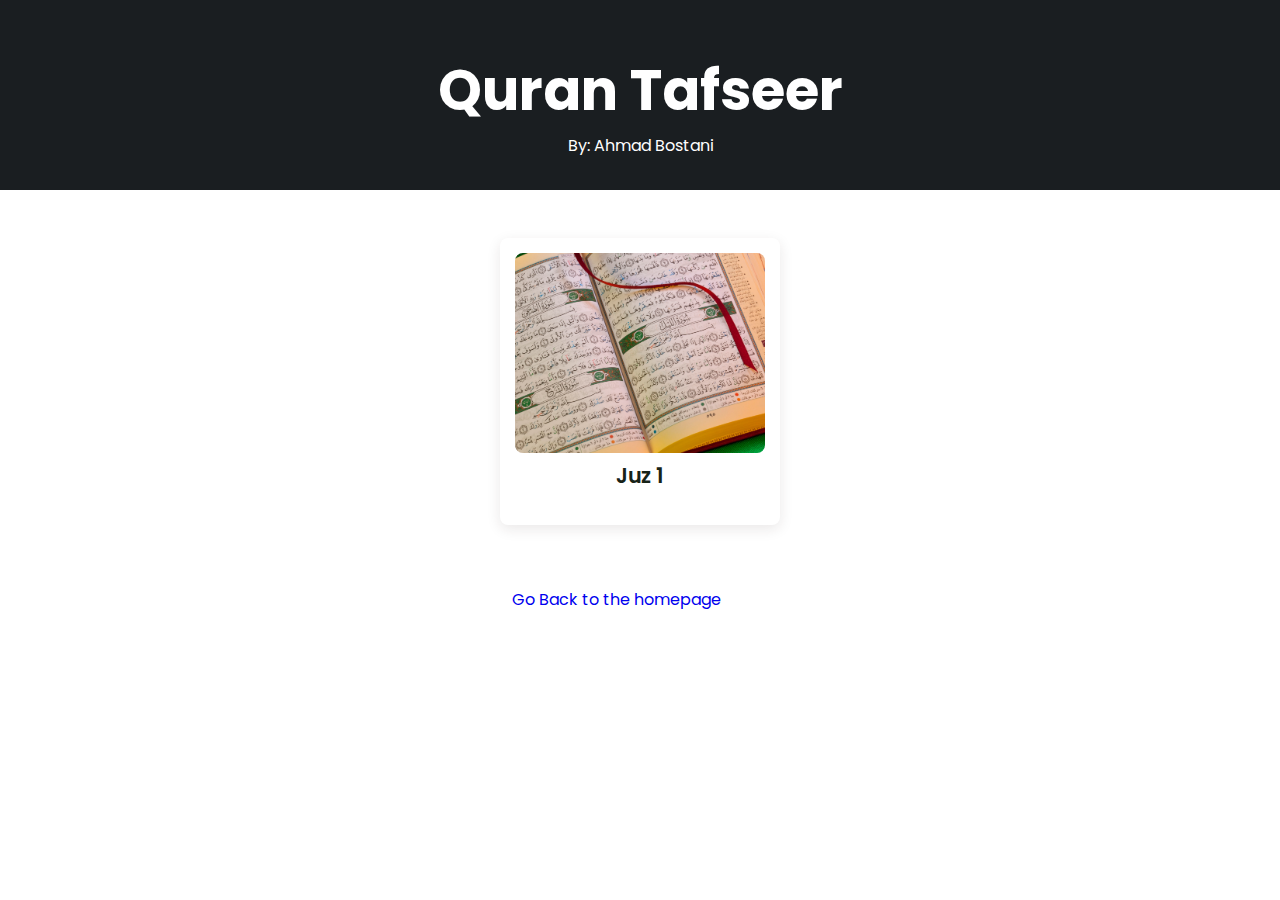
<file: index.html>
<!DOCTYPE html>
<html lang="en">
<head>
    <meta charset="UTF-8">
    <meta http-equiv="X-UA-Compatible" content="IE=edge">
    <meta name="viewport" content="width=device-width, initial-scale=1.0">
    <title>Quran</title>
    <!-- Link To CSS -->
    <link rel="stylesheet" href="css/style.css">
    <!-- Box Icons -->
    <link href='https://unpkg.com/boxicons@2.1.1/css/boxicons.min.css' rel='stylesheet'>
</head>
<body>
    <!-- Header -->
    <header>
        <!-- Nav -->
        <div class="nav container">
        <!-- Logo -->
        <a href="#" class="logo"><span></span></a>
        <!-- Login Btn -->
        
    </div>

    </header>
    <!-- Home -->
    <section class="home" id="home">
        <div class="home-text container">
            <h2 class="home-title">Quran Tafseer</h2>
            <span class="home-subtitle">By: Ahmad Bostani</span>
        </div>
    </section>
    <!-- Post Filter -->
    <!-- <div class="post-filter container">
        <span class="filter-item active-filter" data-filter='all'>All</span>
        <span class="filter-item" data-filter='design'>Design</span>
        <span class="filter-item" data-filter='tech'>Tech</span>
        <span class="filter-item" data-filter='mobile'>Mobile</span>
    </div> -->
    <!-- Posts -->
    <section class="post container">
        <!-- Post Box 1 -->
        <div class="post-box mobile">
            <img src="img/Quran.jpg" alt="" class="post-img">
            <h2 class="category"></h2>
            <a href="Juz-1.html" class="post-title">
                Juz 1
            </a>
            <span class="post-date"></span>
            <p class="post-decription"></p>
            <!-- Profile -->
            <div class="profile">
                <!-- <img src="img/profile-3.jpg" alt="" class="profile-img"> -->
                <span class="profile-name"></span>
            </div>
        </div>
    </section>
    <!-- Footer -->
    <div class="footer container">
        <p></p>
        <a href="index.html">Go Back to the homepage</a>
        <div class="social">
            <a href="#"><i></i></a>
            <a href="#"><i></i></a>
            <a href="#"><i></i></a>
            <a href="#"><i></i></a>
        </div>
    </div>







    <!-- JQuery Link -->
    <script
  src="https://code.jquery.com/jquery-3.6.0.js"
  integrity="sha256-H+K7U5CnXl1h5ywQfKtSj8PCmoN9aaq30gDh27Xc0jk="
  crossorigin="anonymous"></script>
    <!-- Link To JS -->
    <script src="js/main.js"></script>
</body>
</html>
</file>
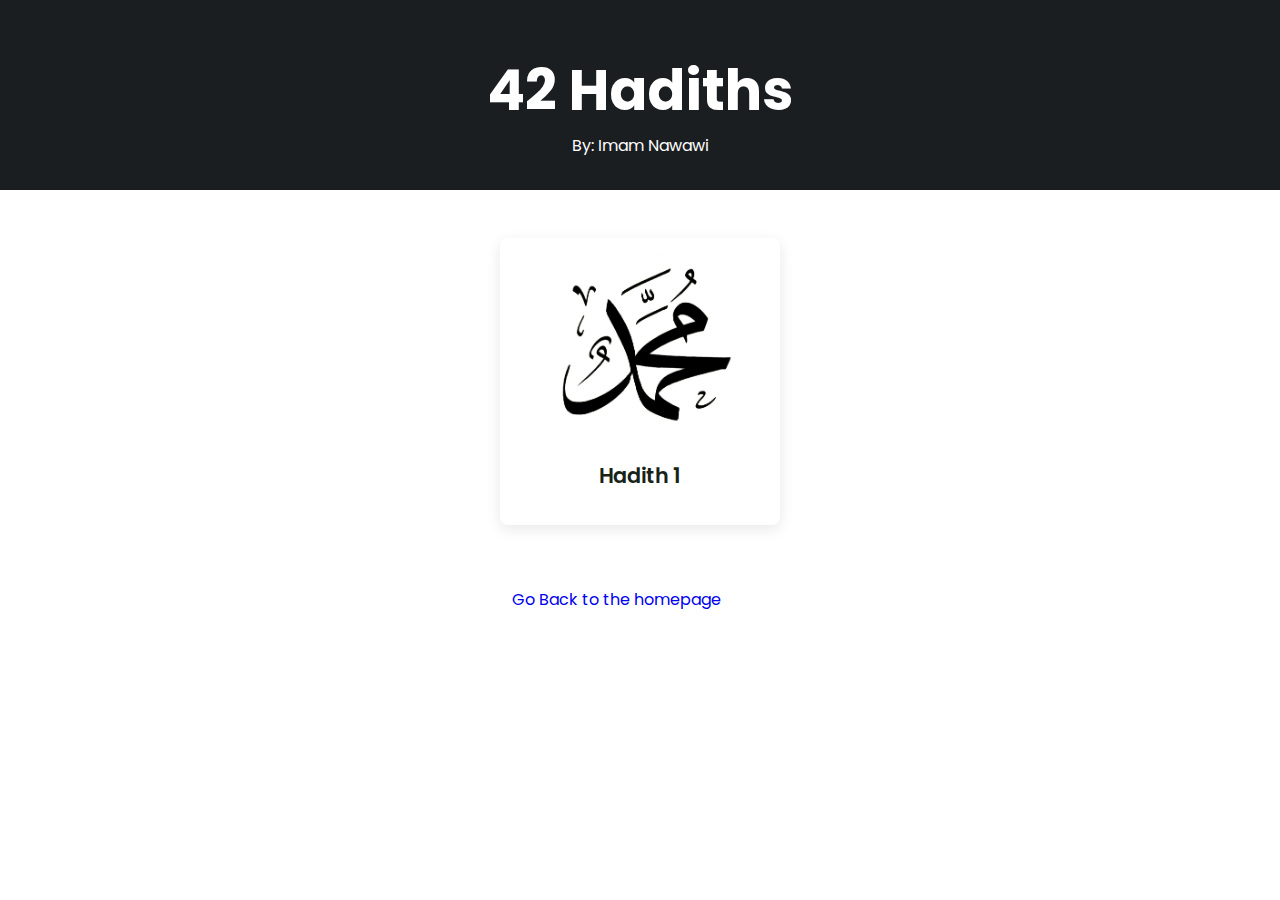
<file: Hadith.html>
<!DOCTYPE html>
<html lang="en">
<head>
    <meta charset="UTF-8">
    <meta http-equiv="X-UA-Compatible" content="IE=edge">
    <meta name="viewport" content="width=device-width, initial-scale=1.0">
    <title>Hadith</title>
    <!-- Link To CSS -->
    <link rel="stylesheet" href="css/style.css">
    <!-- Box Icons -->
    <link href='https://unpkg.com/boxicons@2.1.1/css/boxicons.min.css' rel='stylesheet'>
</head>
<body>
    <!-- Header -->
    <header>
        <!-- Nav -->
        <div class="nav container">
        <!-- Logo -->
        <a href="#" class="logo"><span></span></a>
        <!-- Login Btn -->
        
    </div>

    </header>
    <!-- Home -->
    <section class="home" id="home">
        <div class="home-text container">
            <h2 class="home-title">42 Hadiths</h2>
            <span class="home-subtitle">By: Imam Nawawi</span>
        </div>
    </section>
    <!-- Post Filter -->
    <!-- <div class="post-filter container">
        <span class="filter-item active-filter" data-filter='all'>All</span>
        <span class="filter-item" data-filter='design'>Design</span>
        <span class="filter-item" data-filter='tech'>Tech</span>
        <span class="filter-item" data-filter='mobile'>Mobile</span>
    </div> -->
    <!-- Posts -->
    <section class="post container">
        <!-- Post Box 1 -->
        <div class="post-box mobile">
            <img src="img/Muhammad.jpg" alt="" class="post-img">
            <h2 class="category"></h2>
            <a href="Hadith-1.html" class="post-title">
                Hadith 1
            </a>
            <span class="post-date"></span>
            <p class="post-decription"></p>
            <!-- Profile -->
            <div class="profile">
                <!-- <img src="img/profile-3.jpg" alt="" class="profile-img"> -->
                <span class="profile-name"></span>
            </div>
        </div>

    </section>
    <!-- Footer -->
    <div class="footer container">
        <p></p>
        <a href="index.html">Go Back to the homepage</a>
        <div class="social">
            <a href="#"><i></i></a>
            <a href="#"><i></i></a>
            <a href="#"><i></i></a>
            <a href="#"><i></i></a>
        </div>
    </div>







    <!-- JQuery Link -->
    <script
  src="https://code.jquery.com/jquery-3.6.0.js"
  integrity="sha256-H+K7U5CnXl1h5ywQfKtSj8PCmoN9aaq30gDh27Xc0jk="
  crossorigin="anonymous"></script>
    <!-- Link To JS -->
    <script src="js/main.js"></script>
</body>
</html>
</file>
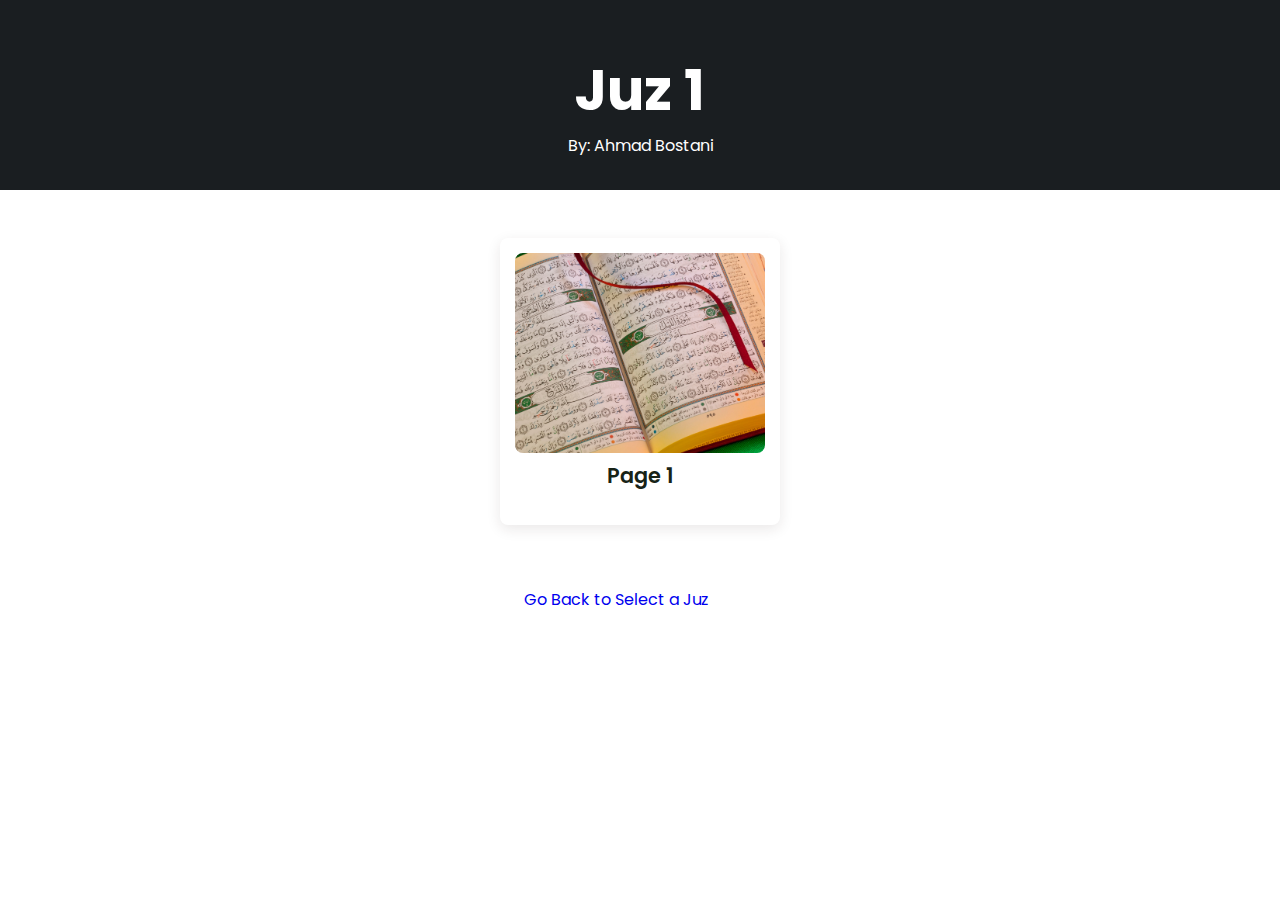
<file: Juz-1.html>
<!DOCTYPE html>
<html lang="en">
<head>
    <meta charset="UTF-8">
    <meta http-equiv="X-UA-Compatible" content="IE=edge">
    <meta name="viewport" content="width=device-width, initial-scale=1.0">
    <title>Juz 1</title>
    <!-- Link To CSS -->
    <link rel="stylesheet" href="css/style.css">
    <!-- Box Icons -->
    <link href='https://unpkg.com/boxicons@2.1.1/css/boxicons.min.css' rel='stylesheet'>
</head>
<body>
    <!-- Header -->
    <header>
        <!-- Nav -->
        <div class="nav container">
        <!-- Logo -->
        <a href="#" class="logo"><span></span></a>
        <!-- Login Btn -->
        
    </div>

    </header>
    <!-- Home -->
    <section class="home" id="home">
        <div class="home-text container">
            <h2 class="home-title">Juz 1</h2>
            <span class="home-subtitle">By: Ahmad Bostani</span>
        </div>
    </section>
    <!-- Post Filter -->
    <!-- <div class="post-filter container">
        <span class="filter-item active-filter" data-filter='all'>All</span>
        <span class="filter-item" data-filter='design'>Design</span>
        <span class="filter-item" data-filter='tech'>Tech</span>
        <span class="filter-item" data-filter='mobile'>Mobile</span>
    </div> -->
    <!-- Posts -->
    <section class="post container">
        <!-- Post Box 1 -->
        <div class="post-box mobile">
            <img src="img/Quran.jpg" alt="" class="post-img">
            <h2 class="category"></h2>
            <a href="Page-1.html" class="post-title">
                Page 1
            </a>
            <span class="post-date"></span>
            <p class="post-decription"></p>
            <!-- Profile -->
            <div class="profile">
                <!-- <img src="img/profile-3.jpg" alt="" class="profile-img"> -->
                <span class="profile-name"></span>
            </div>
        </div>
    </section>
    <!-- Footer -->
    <div class="footer container">
        <p></p>
        <a href="index.html">Go Back to Select a Juz</a>
        <div class="social">
            <a href="#"><i></i></a>
            <a href="#"><i></i></a>
            <a href="#"><i></i></a>
            <a href="#"><i></i></a>
        </div>
    </div>







    <!-- JQuery Link -->
    <script
  src="https://code.jquery.com/jquery-3.6.0.js"
  integrity="sha256-H+K7U5CnXl1h5ywQfKtSj8PCmoN9aaq30gDh27Xc0jk="
  crossorigin="anonymous"></script>
    <!-- Link To JS -->
    <script src="js/main.js"></script>
</body>
</html>
</file>
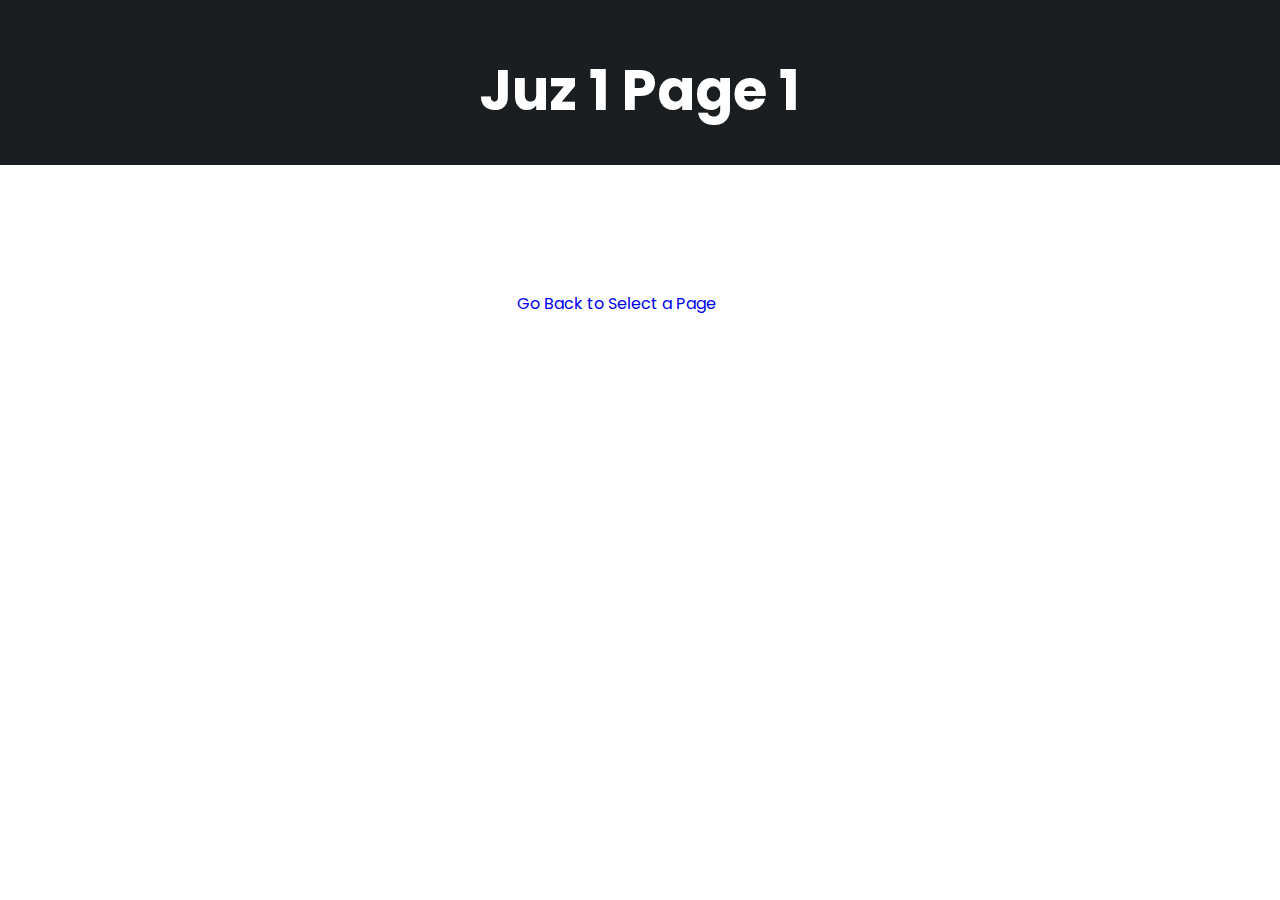
<file: Page-1.html>
<!DOCTYPE html>
<html lang="en">
<head>
    <meta charset="UTF-8">
    <meta http-equiv="X-UA-Compatible" content="IE=edge">
    <meta name="viewport" content="width=device-width, initial-scale=1.0">
    <title>Page 1</title>
    <!-- Link To CSS -->
    <link rel="stylesheet" href="css/style.css">
    <!-- Box Icons -->
    <link href='https://unpkg.com/boxicons@2.1.1/css/boxicons.min.css' rel='stylesheet'>
</head>
<body>
    <!-- Header -->
    <header>
        <!-- Nav -->
        <div class="nav container">
        <!-- Logo -->
        <a href="#" class="logo"><span></span></a>
        <!-- Login Btn -->
        
    </div>

    </header>
    <!-- Home -->
    <section class="home" id="home">
        <div class="home-text container">
            <h2 class="home-title">Juz 1 Page 1</h2>
        </div>
    </section>
    <!-- Post Filter -->
    <!-- <div class="post-filter container">
        <span class="filter-item active-filter" data-filter='all'>All</span>
        <span class="filter-item" data-filter='design'>Design</span>
        <span class="filter-item" data-filter='tech'>Tech</span>
        <span class="filter-item" data-filter='mobile'>Mobile</span>
    </div> -->
 
     <!-- Posts -->
     <section class="post-content post-container">
        <h2 class="sub-heading"></h2>
        <p class="post-text"></p>
        
    </section>
  

    </section>
    <!-- Footer -->
    <div class="footer container">
        <p></p>
        <a href="Juz-1.html">Go Back to Select a Page</a>
        <div class="social">
            <a href="#"><i></i></a>
            <a href="#"><i></i></a>
            <a href="#"><i></i></a>
            <a href="#"><i></i></a>
        </div>
    </div>







    <!-- JQuery Link -->
    <script
  src="https://code.jquery.com/jquery-3.6.0.js"
  integrity="sha256-H+K7U5CnXl1h5ywQfKtSj8PCmoN9aaq30gDh27Xc0jk="
  crossorigin="anonymous"></script>
    <!-- Link To JS -->
    <script src="js/main.js"></script>
</body>
</html>
</file>
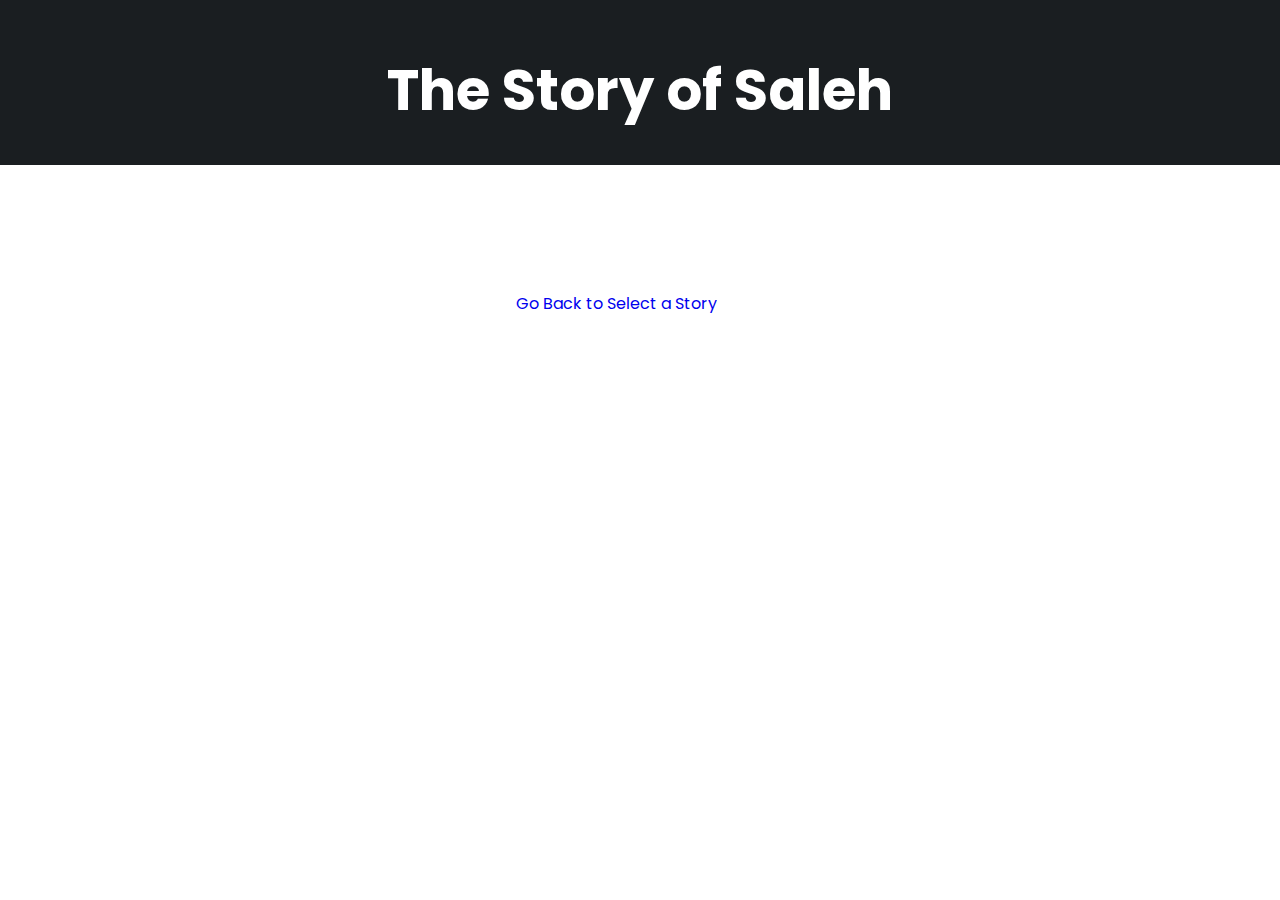
<file: Saleh.html>
<!DOCTYPE html>
<html lang="en">
<head>
    <meta charset="UTF-8">
    <meta http-equiv="X-UA-Compatible" content="IE=edge">
    <meta name="viewport" content="width=device-width, initial-scale=1.0">
    <title>Saleh</title>
    <!-- Link To CSS -->
    <link rel="stylesheet" href="css/style.css">
    <!-- Box Icons -->
    <link href='https://unpkg.com/boxicons@2.1.1/css/boxicons.min.css' rel='stylesheet'>
</head>
<body>
    <!-- Header -->
    <header>
        <!-- Nav -->
        <div class="nav container">
        <!-- Logo -->
        <a href="#" class="logo"><span></span></a>
        <!-- Login Btn -->
        
    </div>

    </header>
    <!-- Home -->
    <section class="home" id="home">
        <div class="home-text container">
            <h2 class="home-title">The Story of Saleh</h2>
        </div>
    </section>
    <!-- Post Filter -->
    <!-- <div class="post-filter container">
        <span class="filter-item active-filter" data-filter='all'>All</span>
        <span class="filter-item" data-filter='design'>Design</span>
        <span class="filter-item" data-filter='tech'>Tech</span>
        <span class="filter-item" data-filter='mobile'>Mobile</span>
    </div> -->
 
     <!-- Posts -->
     <section class="post-content post-container">
        <h2 class="sub-heading"></h2>
        <p class="post-text"> </p>
       
    </section>
  

    </section>
    <!-- Footer -->
    <div class="footer container">
        <p></p>
        <a href="Seerah.html">Go Back to Select a Story</a>
        <div class="social">
            <a href="#"><i></i></a>
            <a href="#"><i></i></a>
            <a href="#"><i></i></a>
            <a href="#"><i></i></a>
        </div>
    </div>







    <!-- JQuery Link -->
    <script
  src="https://code.jquery.com/jquery-3.6.0.js"
  integrity="sha256-H+K7U5CnXl1h5ywQfKtSj8PCmoN9aaq30gDh27Xc0jk="
  crossorigin="anonymous"></script>
    <!-- Link To JS -->
    <script src="js/main.js"></script>
</body>
</html>
</file>
<file: css/style.css>
/* Google Fonts */
@import url("https://fonts.googleapis.com/css2?family=Poppins:wght@400;500;600;700&display=swap");
* {
  font-family: "Poppins", sans-serif;
  margin: 0;
  padding: 0;
  scroll-behavior: smooth;
  scroll-padding-top: 2rem;
  box-sizing: border-box;
}

/* Variables */
:root {
  --container-color: #1a1e21;
  --second-color: #fd8f44;
  --text-color: #172317;
  --bg-color: #fff;
}
::selection {
  color: var(--bg-color);
  background: var(--second-color);
}
a {
  text-decoration: none;
}
li {
  list-style: none;
}
img {
  width: 100%;
}
section {
  padding: 3rem 0 2rem;
}
.container {
  max-width: 1068px;
  margin: auto;
  width: 100%;
}
/* Header */
header {
  position: fixed;
  top: 0;
  left: 0;
  width: 100%;
  z-index: 200;
}
header.shadow {
  background: var(--bg-color);
  box-shadow: 0 1px 4px hsl(0 4% 14% / 10%);
  transition: 0.4s;
}
header.shadow .logo {
  color: var(--text-color);
}
.nav {
  display: flex;
  align-items: center;
  justify-content: space-between;
  padding: 18px 0;
}
.logo {
  font-size: 1.5rem;
  font-weight: 600;
  color: var(--bg-color);
}
.logo span {
  color: var(--second-color);
}
.login {
  padding: 8px 14px;
  text-transform: uppercase;
  font-weight: 500;
  border-radius: 4px;
  background: var(--second-color);
  color: var(--bg-color);
}
.login:hover {
  background: hsl(24, 98%, 58%);
  transition: 0.3s;
}
/* Home */
.home {
  width: 100%;
  background: var(--container-color);
  display: grid;
  justify-content: center;
  align-items: center;
}
.home-text {
  color: var(--bg-color);
  text-align: center;
}
.home-title {
  font-size: 3.5rem;
}
.home-subtitle {
  font-size: 1rem;
  font-weight: 400;
}
/* Post Filter */
.post-filter {
  display: flex;
  justify-content: center;
  align-items: center;
  column-gap: 1.5rem;
  margin-top: 2rem !important;
}
.filter-item {
  font-size: 0.9rem;
  font-weight: 500;
  cursor: pointer;
}
.active-filter {
  background: var(--second-color);
  color: var(--bg-color);
  padding: 4px 10px;
  border-radius: 4px;
}
/* Posts */
.post {
  display: grid;
  grid-template-columns: repeat(auto-fit, minmax(280px, auto));
  justify-content: center;
  gap: 1.5rem;
}
.post-box {
  background: var(--bg-color);
  box-shadow: 0 4px 14px hsl(355deg 25% 15% / 10%);
  padding: 15px;
  border-radius: 0.5rem;
}
.post-img {
  width: 100%;
  height: 200px;
  object-fit: cover;
  object-position: center;
  border-radius: 0.5rem;
}
.category {
  font-size: 0.9rem;
  font-weight: 500;
  text-transform: uppercase;
  color: var(--second-color);
}
.post-title {
  font-size: 1.3rem;
  font-weight: 600;
  text-align: center;
  color: var(--text-color);
  /* To Remain Title In 2 Lines */
  display: -webkit-box;
  -webkit-line-clamp: 2;
  -webkit-box-orient: vertical;
  overflow: hidden;
}
.post-date {
  display: flex;
  font-size: 0.875rem;
  text-transform: uppercase;
  font-weight: 400;
  margin-top: 4px;
}
.post-decription {
  font-size: 0.9rem;
  line-height: 1.5rem;
  margin: 5px 0 10px;
  /* To Remain Title In 3 Lines */
  display: -webkit-box;
  -webkit-line-clamp: 3;
  -webkit-box-orient: vertical;
  overflow: hidden;
}
.profile {
  display: flex;
  align-items: center;
  gap: 10px;
}
.profile-img {
  width: 35px;
  height: 35px;
  border-radius: 50%;
  object-fit: cover;
  object-position: center;
  border: 2px solid var(--second-color);
}
.profile-name {
  font-size: 0.82rem;
  font-weight: 500;
}
.footer {
  display: flex;
  justify-content: space-between;
  align-items: center;
  padding: 30px 0;
}
.footer p {
  font-size: 0.938rem;
}
.social {
  display: flex;
  align-items: center;
  column-gap: 1rem;
}
.social .bx {
  font-size: 1.4rem;
  color: var(--text-color);
}
.social .bx:hover {
  color: var(--second-color);
  transition: 0.3s all linear;
}
/* Post Content */
.post-header {
  width: 100%;
  height: 500px;
  background: var(--container-color);
}
.post-container {
  max-width: 800px;
  margin: auto;
  width: 100%;
}
.header-content {
  display: flex;
  flex-direction: column;
  align-items: center;
  margin-top: 4rem !important;
}
.back-home {
  color: var(--second-color);
  font-size: 0.9rem;
}
.header-title {
  width: 90%;
  font-size: 2.6rem;
  color: var(--bg-color);
  text-align: center;
  margin-bottom: 1rem;
}
.header-img {
  width: 100%;
  height: 420px;
  object-fit: cover;
  object-position: center;
}

.sub-heading {
  font-size: 1.2rem;
}
.sub-heading-1 {
  font-size: 1.2rem;
  text-align: center;
}
.sub-heading-2 {
  font-size: 1.2rem;
  text-align: right;
}
.post-text {
  font-size: 1rem;
  line-height: 1.7rem;
  margin: 1rem 0;
  text-align: justify;
}
/* Share */
.share {
  display: flex;
  flex-direction: column;
  align-items: center;
  row-gap: 1rem;
}
.share-title {
  font-size: 1.1rem;
}
/* Responsive */
@media (max-width: 1060px) {
  .container {
    margin: 0 auto;
    width: 95%;
  }
  .home-text {
    width: 100%;
  }
}
@media (max-width: 800px) {
  .nav {
    padding: 14px 0;
  }
  .post-container {
    margin: 0 auto;
    width: 95%;
  }
}
@media (max-width: 768px) {
  .nav {
    padding: 10px 0;
  }
  section {
    padding: 2rem 0;
  }
  .header-content {
    margin-top: 3rem !important;
  }

  .home-title {
    font-size: 3rem;
  }
  .header-title {
    font-size: 2rem;
  }
  .header-img {
    height: 370px;
  }
  .post-header {
    height: 435px;
  }
  .post-content {
    margin-top: 9rem !important;
  }
}
@media (max-width: 570px) {
  .post-header {
    height: 390px;
  }
  .header-title {
    width: 100%;
  }
  .header-img {
    height: 340px;
  }
  .footer {
    flex-direction: column;
    row-gap: 1rem;
    padding: 20px 0;
    text-align: center;
  }
}
@media (max-width: 396px) {
  .home-title {
    font-size: 2rem;
  }
  .home-subtitle {
    font-size: 0.9rem;
  }
  .post-box {
    padding: 10px;
  }
  .header-title {
    font-size: 1.4rem;
  }
  .header-img {
    height: 240px;
  }
  .post-header {
    height: 335px;
  }
  .post-content {
    margin-top: 5rem !important;
  }
  .post-text {
    font-size: 0.875rem;
    line-height: 1.5rem;
    margin: 10px 0;
  }
}
</file>
